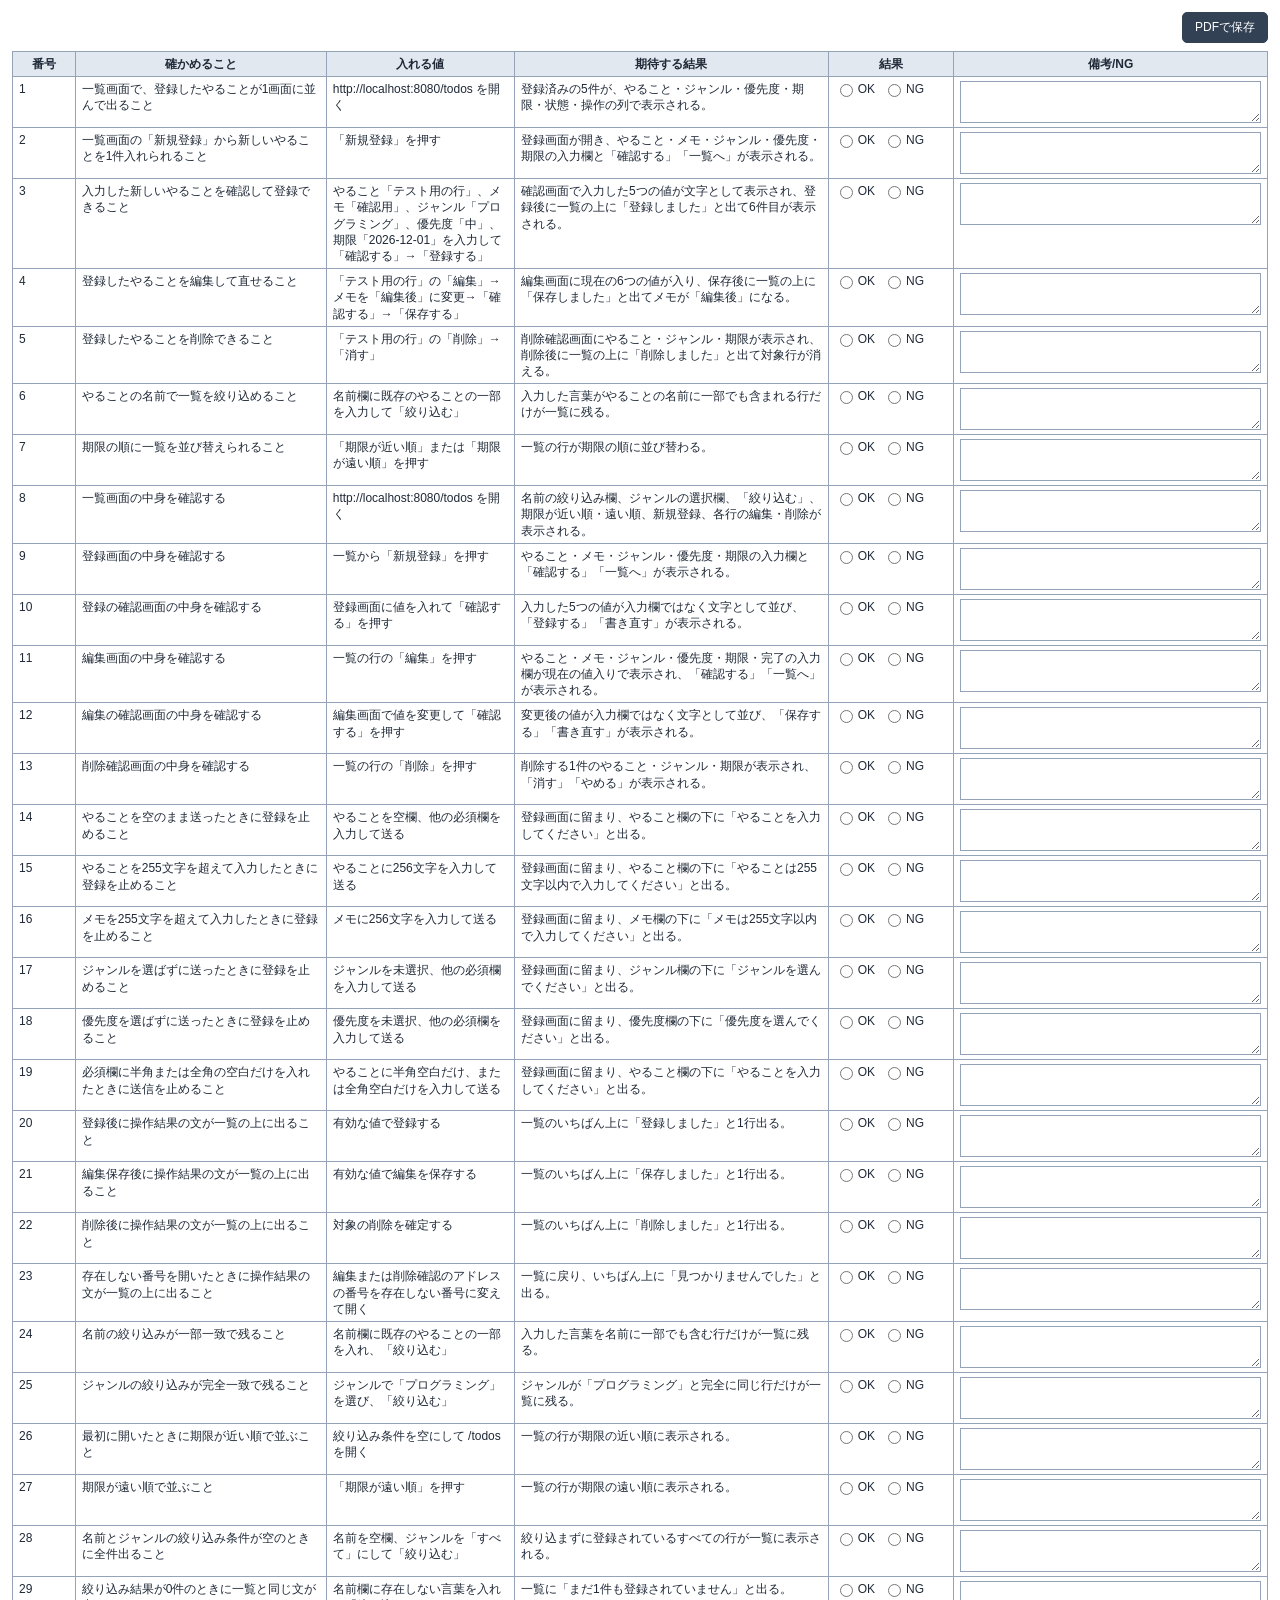
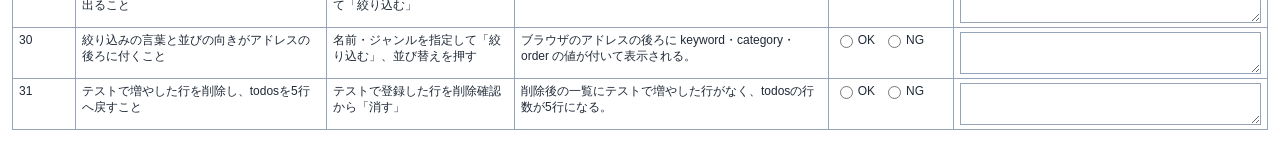
<file: test-spec.html>
<!DOCTYPE html>
<html lang="ja">
<head>
    <meta charset="UTF-8">
    <meta name="viewport" content="width=device-width, initial-scale=1.0">
    <title>テスト仕様書</title>
    <style>
        * { box-sizing: border-box; }
        body { margin: 0; color: #1f2937; background: #ffffff; font-family: sans-serif; font-size: 12px; line-height: 1.35; }
        .page { width: 100%; padding: 12px; }
        .toolbar { display: flex; justify-content: flex-end; margin-bottom: 8px; }
        .print-button { border: 1px solid #334155; border-radius: 5px; padding: 6px 12px; background: #334155; color: #ffffff; cursor: pointer; font-size: 12px; }
        table { width: 100%; table-layout: fixed; border-collapse: collapse; }
        col.no { width: 5%; }
        col.check { width: 20%; }
        col.input { width: 15%; }
        col.expected { width: 25%; }
        col.result { width: 10%; }
        col.note { width: 25%; }
        th, td { border: 1px solid #94a3b8; padding: 4px 6px; vertical-align: top; overflow-wrap: anywhere; }
        th { background: #e2e8f0; text-align: center; font-weight: bold; }
        .result-options { display: flex; gap: 8px; align-items: center; white-space: nowrap; }
        .result-options label { display: inline-flex; align-items: center; gap: 2px; }
        textarea { display: block; width: 100%; min-height: 42px; resize: vertical; border: 1px solid #94a3b8; padding: 3px; font: inherit; line-height: 1.35; }
        @media print {
            .page { padding: 0; }
            .toolbar { display: none; }
            body { font-size: 10px; }
            th, td { padding: 3px 4px; }
            textarea { height: auto; min-height: 0; resize: none; overflow: visible; border: 0; padding: 0; }
        }
    </style>
</head>
<body>
<div class="page">
    <div class="toolbar"><button class="print-button" type="button" onclick="printTestSpec()">PDFで保存</button></div>
    <table>
        <colgroup>
            <col class="no"><col class="check"><col class="input"><col class="expected"><col class="result"><col class="note">
        </colgroup>
        <thead>
            <tr><th>番号</th><th>確かめること</th><th>入れる値</th><th>期待する結果</th><th>結果</th><th>備考/NG</th></tr>
        </thead>
        <tbody>
            <tr><td>1</td><td>一覧画面で、登録したやることが1画面に並んで出ること</td><td>http://localhost:8080/todos を開く</td><td>登録済みの5件が、やること・ジャンル・優先度・期限・状態・操作の列で表示される。</td><td><div class="result-options"><label><input type="radio" name="result-1" value="OK">OK</label><label><input type="radio" name="result-1" value="NG">NG</label></div></td><td><textarea name="note-1"></textarea></td></tr>
            <tr><td>2</td><td>一覧画面の「新規登録」から新しいやることを1件入れられること</td><td>「新規登録」を押す</td><td>登録画面が開き、やること・メモ・ジャンル・優先度・期限の入力欄と「確認する」「一覧へ」が表示される。</td><td><div class="result-options"><label><input type="radio" name="result-2" value="OK">OK</label><label><input type="radio" name="result-2" value="NG">NG</label></div></td><td><textarea name="note-2"></textarea></td></tr>
            <tr><td>3</td><td>入力した新しいやることを確認して登録できること</td><td>やること「テスト用の行」、メモ「確認用」、ジャンル「プログラミング」、優先度「中」、期限「2026-12-01」を入力して「確認する」→「登録する」</td><td>確認画面で入力した5つの値が文字として表示され、登録後に一覧の上に「登録しました」と出て6件目が表示される。</td><td><div class="result-options"><label><input type="radio" name="result-3" value="OK">OK</label><label><input type="radio" name="result-3" value="NG">NG</label></div></td><td><textarea name="note-3"></textarea></td></tr>
            <tr><td>4</td><td>登録したやることを編集して直せること</td><td>「テスト用の行」の「編集」→メモを「編集後」に変更→「確認する」→「保存する」</td><td>編集画面に現在の6つの値が入り、保存後に一覧の上に「保存しました」と出てメモが「編集後」になる。</td><td><div class="result-options"><label><input type="radio" name="result-4" value="OK">OK</label><label><input type="radio" name="result-4" value="NG">NG</label></div></td><td><textarea name="note-4"></textarea></td></tr>
            <tr><td>5</td><td>登録したやることを削除できること</td><td>「テスト用の行」の「削除」→「消す」</td><td>削除確認画面にやること・ジャンル・期限が表示され、削除後に一覧の上に「削除しました」と出て対象行が消える。</td><td><div class="result-options"><label><input type="radio" name="result-5" value="OK">OK</label><label><input type="radio" name="result-5" value="NG">NG</label></div></td><td><textarea name="note-5"></textarea></td></tr>
            <tr><td>6</td><td>やることの名前で一覧を絞り込めること</td><td>名前欄に既存のやることの一部を入力して「絞り込む」</td><td>入力した言葉がやることの名前に一部でも含まれる行だけが一覧に残る。</td><td><div class="result-options"><label><input type="radio" name="result-6" value="OK">OK</label><label><input type="radio" name="result-6" value="NG">NG</label></div></td><td><textarea name="note-6"></textarea></td></tr>
            <tr><td>7</td><td>期限の順に一覧を並び替えられること</td><td>「期限が近い順」または「期限が遠い順」を押す</td><td>一覧の行が期限の順に並び替わる。</td><td><div class="result-options"><label><input type="radio" name="result-7" value="OK">OK</label><label><input type="radio" name="result-7" value="NG">NG</label></div></td><td><textarea name="note-7"></textarea></td></tr>

            <tr><td>8</td><td>一覧画面の中身を確認する</td><td>http://localhost:8080/todos を開く</td><td>名前の絞り込み欄、ジャンルの選択欄、「絞り込む」、期限が近い順・遠い順、新規登録、各行の編集・削除が表示される。</td><td><div class="result-options"><label><input type="radio" name="result-8" value="OK">OK</label><label><input type="radio" name="result-8" value="NG">NG</label></div></td><td><textarea name="note-8"></textarea></td></tr>
            <tr><td>9</td><td>登録画面の中身を確認する</td><td>一覧から「新規登録」を押す</td><td>やること・メモ・ジャンル・優先度・期限の入力欄と「確認する」「一覧へ」が表示される。</td><td><div class="result-options"><label><input type="radio" name="result-9" value="OK">OK</label><label><input type="radio" name="result-9" value="NG">NG</label></div></td><td><textarea name="note-9"></textarea></td></tr>
            <tr><td>10</td><td>登録の確認画面の中身を確認する</td><td>登録画面に値を入れて「確認する」を押す</td><td>入力した5つの値が入力欄ではなく文字として並び、「登録する」「書き直す」が表示される。</td><td><div class="result-options"><label><input type="radio" name="result-10" value="OK">OK</label><label><input type="radio" name="result-10" value="NG">NG</label></div></td><td><textarea name="note-10"></textarea></td></tr>
            <tr><td>11</td><td>編集画面の中身を確認する</td><td>一覧の行の「編集」を押す</td><td>やること・メモ・ジャンル・優先度・期限・完了の入力欄が現在の値入りで表示され、「確認する」「一覧へ」が表示される。</td><td><div class="result-options"><label><input type="radio" name="result-11" value="OK">OK</label><label><input type="radio" name="result-11" value="NG">NG</label></div></td><td><textarea name="note-11"></textarea></td></tr>
            <tr><td>12</td><td>編集の確認画面の中身を確認する</td><td>編集画面で値を変更して「確認する」を押す</td><td>変更後の値が入力欄ではなく文字として並び、「保存する」「書き直す」が表示される。</td><td><div class="result-options"><label><input type="radio" name="result-12" value="OK">OK</label><label><input type="radio" name="result-12" value="NG">NG</label></div></td><td><textarea name="note-12"></textarea></td></tr>
            <tr><td>13</td><td>削除確認画面の中身を確認する</td><td>一覧の行の「削除」を押す</td><td>削除する1件のやること・ジャンル・期限が表示され、「消す」「やめる」が表示される。</td><td><div class="result-options"><label><input type="radio" name="result-13" value="OK">OK</label><label><input type="radio" name="result-13" value="NG">NG</label></div></td><td><textarea name="note-13"></textarea></td></tr>

            <tr><td>14</td><td>やることを空のまま送ったときに登録を止めること</td><td>やることを空欄、他の必須欄を入力して送る</td><td>登録画面に留まり、やること欄の下に「やることを入力してください」と出る。</td><td><div class="result-options"><label><input type="radio" name="result-14" value="OK">OK</label><label><input type="radio" name="result-14" value="NG">NG</label></div></td><td><textarea name="note-14"></textarea></td></tr>
            <tr><td>15</td><td>やることを255文字を超えて入力したときに登録を止めること</td><td>やることに256文字を入力して送る</td><td>登録画面に留まり、やること欄の下に「やることは255文字以内で入力してください」と出る。</td><td><div class="result-options"><label><input type="radio" name="result-15" value="OK">OK</label><label><input type="radio" name="result-15" value="NG">NG</label></div></td><td><textarea name="note-15"></textarea></td></tr>
            <tr><td>16</td><td>メモを255文字を超えて入力したときに登録を止めること</td><td>メモに256文字を入力して送る</td><td>登録画面に留まり、メモ欄の下に「メモは255文字以内で入力してください」と出る。</td><td><div class="result-options"><label><input type="radio" name="result-16" value="OK">OK</label><label><input type="radio" name="result-16" value="NG">NG</label></div></td><td><textarea name="note-16"></textarea></td></tr>
            <tr><td>17</td><td>ジャンルを選ばずに送ったときに登録を止めること</td><td>ジャンルを未選択、他の必須欄を入力して送る</td><td>登録画面に留まり、ジャンル欄の下に「ジャンルを選んでください」と出る。</td><td><div class="result-options"><label><input type="radio" name="result-17" value="OK">OK</label><label><input type="radio" name="result-17" value="NG">NG</label></div></td><td><textarea name="note-17"></textarea></td></tr>
            <tr><td>18</td><td>優先度を選ばずに送ったときに登録を止めること</td><td>優先度を未選択、他の必須欄を入力して送る</td><td>登録画面に留まり、優先度欄の下に「優先度を選んでください」と出る。</td><td><div class="result-options"><label><input type="radio" name="result-18" value="OK">OK</label><label><input type="radio" name="result-18" value="NG">NG</label></div></td><td><textarea name="note-18"></textarea></td></tr>
            <tr><td>19</td><td>必須欄に半角または全角の空白だけを入れたときに送信を止めること</td><td>やることに半角空白だけ、または全角空白だけを入力して送る</td><td>登録画面に留まり、やること欄の下に「やることを入力してください」と出る。</td><td><div class="result-options"><label><input type="radio" name="result-19" value="OK">OK</label><label><input type="radio" name="result-19" value="NG">NG</label></div></td><td><textarea name="note-19"></textarea></td></tr>

            <tr><td>20</td><td>登録後に操作結果の文が一覧の上に出ること</td><td>有効な値で登録する</td><td>一覧のいちばん上に「登録しました」と1行出る。</td><td><div class="result-options"><label><input type="radio" name="result-20" value="OK">OK</label><label><input type="radio" name="result-20" value="NG">NG</label></div></td><td><textarea name="note-20"></textarea></td></tr>
            <tr><td>21</td><td>編集保存後に操作結果の文が一覧の上に出ること</td><td>有効な値で編集を保存する</td><td>一覧のいちばん上に「保存しました」と1行出る。</td><td><div class="result-options"><label><input type="radio" name="result-21" value="OK">OK</label><label><input type="radio" name="result-21" value="NG">NG</label></div></td><td><textarea name="note-21"></textarea></td></tr>
            <tr><td>22</td><td>削除後に操作結果の文が一覧の上に出ること</td><td>対象の削除を確定する</td><td>一覧のいちばん上に「削除しました」と1行出る。</td><td><div class="result-options"><label><input type="radio" name="result-22" value="OK">OK</label><label><input type="radio" name="result-22" value="NG">NG</label></div></td><td><textarea name="note-22"></textarea></td></tr>
            <tr><td>23</td><td>存在しない番号を開いたときに操作結果の文が一覧の上に出ること</td><td>編集または削除確認のアドレスの番号を存在しない番号に変えて開く</td><td>一覧に戻り、いちばん上に「見つかりませんでした」と出る。</td><td><div class="result-options"><label><input type="radio" name="result-23" value="OK">OK</label><label><input type="radio" name="result-23" value="NG">NG</label></div></td><td><textarea name="note-23"></textarea></td></tr>

            <tr><td>24</td><td>名前の絞り込みが一部一致で残ること</td><td>名前欄に既存のやることの一部を入れ、「絞り込む」</td><td>入力した言葉を名前に一部でも含む行だけが一覧に残る。</td><td><div class="result-options"><label><input type="radio" name="result-24" value="OK">OK</label><label><input type="radio" name="result-24" value="NG">NG</label></div></td><td><textarea name="note-24"></textarea></td></tr>
            <tr><td>25</td><td>ジャンルの絞り込みが完全一致で残ること</td><td>ジャンルで「プログラミング」を選び、「絞り込む」</td><td>ジャンルが「プログラミング」と完全に同じ行だけが一覧に残る。</td><td><div class="result-options"><label><input type="radio" name="result-25" value="OK">OK</label><label><input type="radio" name="result-25" value="NG">NG</label></div></td><td><textarea name="note-25"></textarea></td></tr>
            <tr><td>26</td><td>最初に開いたときに期限が近い順で並ぶこと</td><td>絞り込み条件を空にして /todos を開く</td><td>一覧の行が期限の近い順に表示される。</td><td><div class="result-options"><label><input type="radio" name="result-26" value="OK">OK</label><label><input type="radio" name="result-26" value="NG">NG</label></div></td><td><textarea name="note-26"></textarea></td></tr>
            <tr><td>27</td><td>期限が遠い順で並ぶこと</td><td>「期限が遠い順」を押す</td><td>一覧の行が期限の遠い順に表示される。</td><td><div class="result-options"><label><input type="radio" name="result-27" value="OK">OK</label><label><input type="radio" name="result-27" value="NG">NG</label></div></td><td><textarea name="note-27"></textarea></td></tr>
            <tr><td>28</td><td>名前とジャンルの絞り込み条件が空のときに全件出ること</td><td>名前を空欄、ジャンルを「すべて」にして「絞り込む」</td><td>絞り込まずに登録されているすべての行が一覧に表示される。</td><td><div class="result-options"><label><input type="radio" name="result-28" value="OK">OK</label><label><input type="radio" name="result-28" value="NG">NG</label></div></td><td><textarea name="note-28"></textarea></td></tr>
            <tr><td>29</td><td>絞り込み結果が0件のときに一覧と同じ文が出ること</td><td>名前欄に存在しない言葉を入れて「絞り込む」</td><td>一覧に「まだ1件も登録されていません」と出る。</td><td><div class="result-options"><label><input type="radio" name="result-29" value="OK">OK</label><label><input type="radio" name="result-29" value="NG">NG</label></div></td><td><textarea name="note-29"></textarea></td></tr>
            <tr><td>30</td><td>絞り込みの言葉と並びの向きがアドレスの後ろに付くこと</td><td>名前・ジャンルを指定して「絞り込む」、並び替えを押す</td><td>ブラウザのアドレスの後ろに keyword・category・order の値が付いて表示される。</td><td><div class="result-options"><label><input type="radio" name="result-30" value="OK">OK</label><label><input type="radio" name="result-30" value="NG">NG</label></div></td><td><textarea name="note-30"></textarea></td></tr>

            <tr><td>31</td><td>テストで増やした行を削除し、todosを5行へ戻すこと</td><td>テストで登録した行を削除確認から「消す」</td><td>削除後の一覧にテストで増やした行がなく、todosの行数が5行になる。</td><td><div class="result-options"><label><input type="radio" name="result-31" value="OK">OK</label><label><input type="radio" name="result-31" value="NG">NG</label></div></td><td><textarea name="note-31"></textarea></td></tr>
        </tbody>
    </table>
</div>
<script>
    function expandTextareas() {
        document.querySelectorAll('textarea').forEach(function (textarea) {
            textarea.style.height = 'auto';
            textarea.style.height = textarea.scrollHeight + 'px';
        });
    }

    function printTestSpec() {
        expandTextareas();
        window.print();
    }

    window.addEventListener('beforeprint', expandTextareas);
</script>
</body>
</html>
</file>
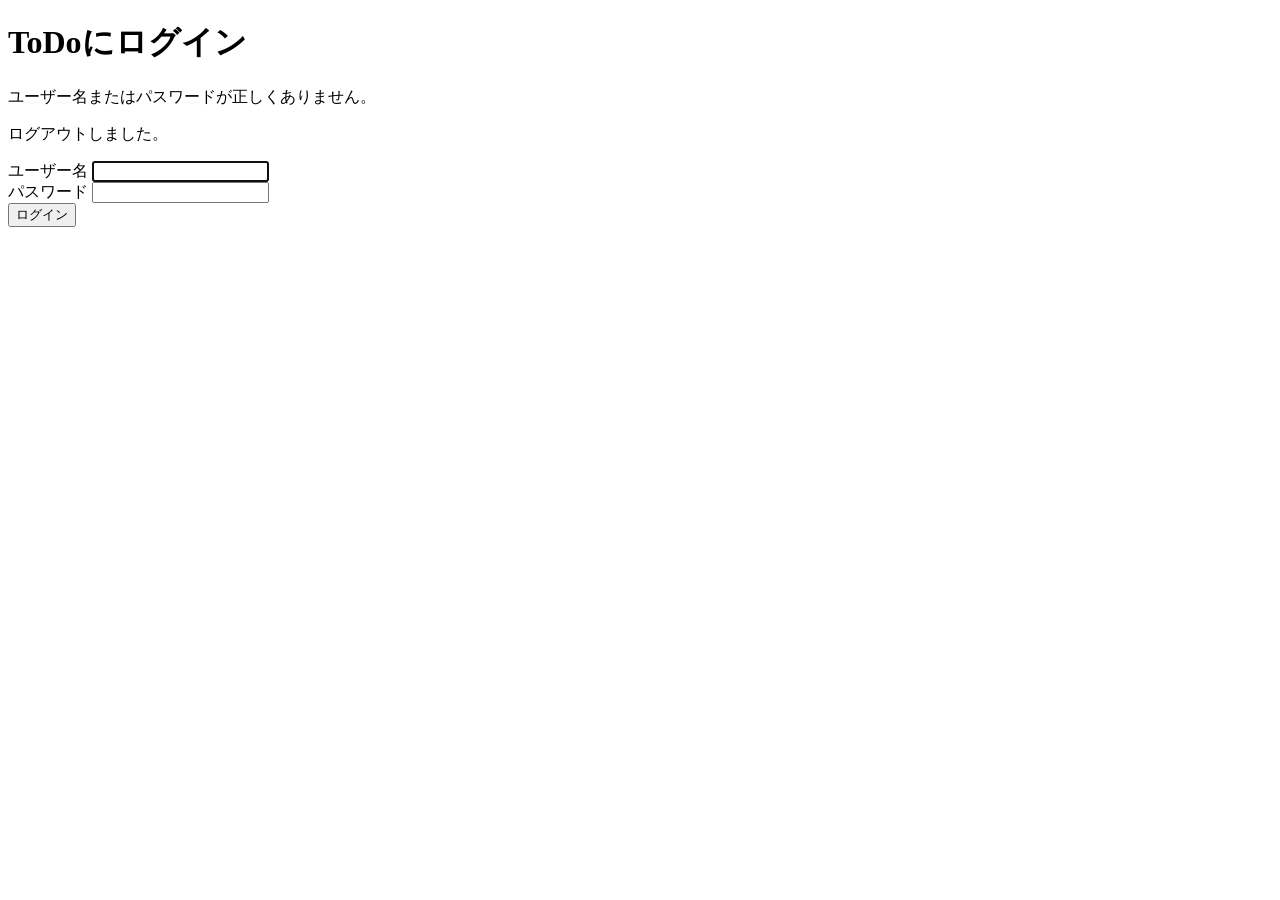
<file: src/main/resources/templates/login.html>
<!DOCTYPE html>
<html lang="ja" xmlns:th="http://www.thymeleaf.org">
<head>
    <meta charset="UTF-8">
    <meta name="viewport" content="width=device-width, initial-scale=1.0">
    <title>ログイン - ToDo</title>
    <link rel="stylesheet" th:href="@{/css/style.css}">
</head>
<body>
<main class="container login-page">
    <h1 class="page-title">ToDoにログイン</h1>
    <p class="error" th:if="${param.error}">ユーザー名またはパスワードが正しくありません。</p>
    <p class="flash" th:if="${param.logout}">ログアウトしました。</p>
    <form class="login-form" th:action="@{/login}" method="post">
        <div class="form-row">
            <label class="form-label" for="username">ユーザー名</label>
            <input class="form-input" id="username" name="username" type="text" autocomplete="username" required autofocus>
        </div>
        <div class="form-row">
            <label class="form-label" for="password">パスワード</label>
            <input class="form-input" id="password" name="password" type="password" autocomplete="current-password" required>
        </div>
        <button class="btn" type="submit">ログイン</button>
    </form>
</main>
</body>
</html>
</file>
